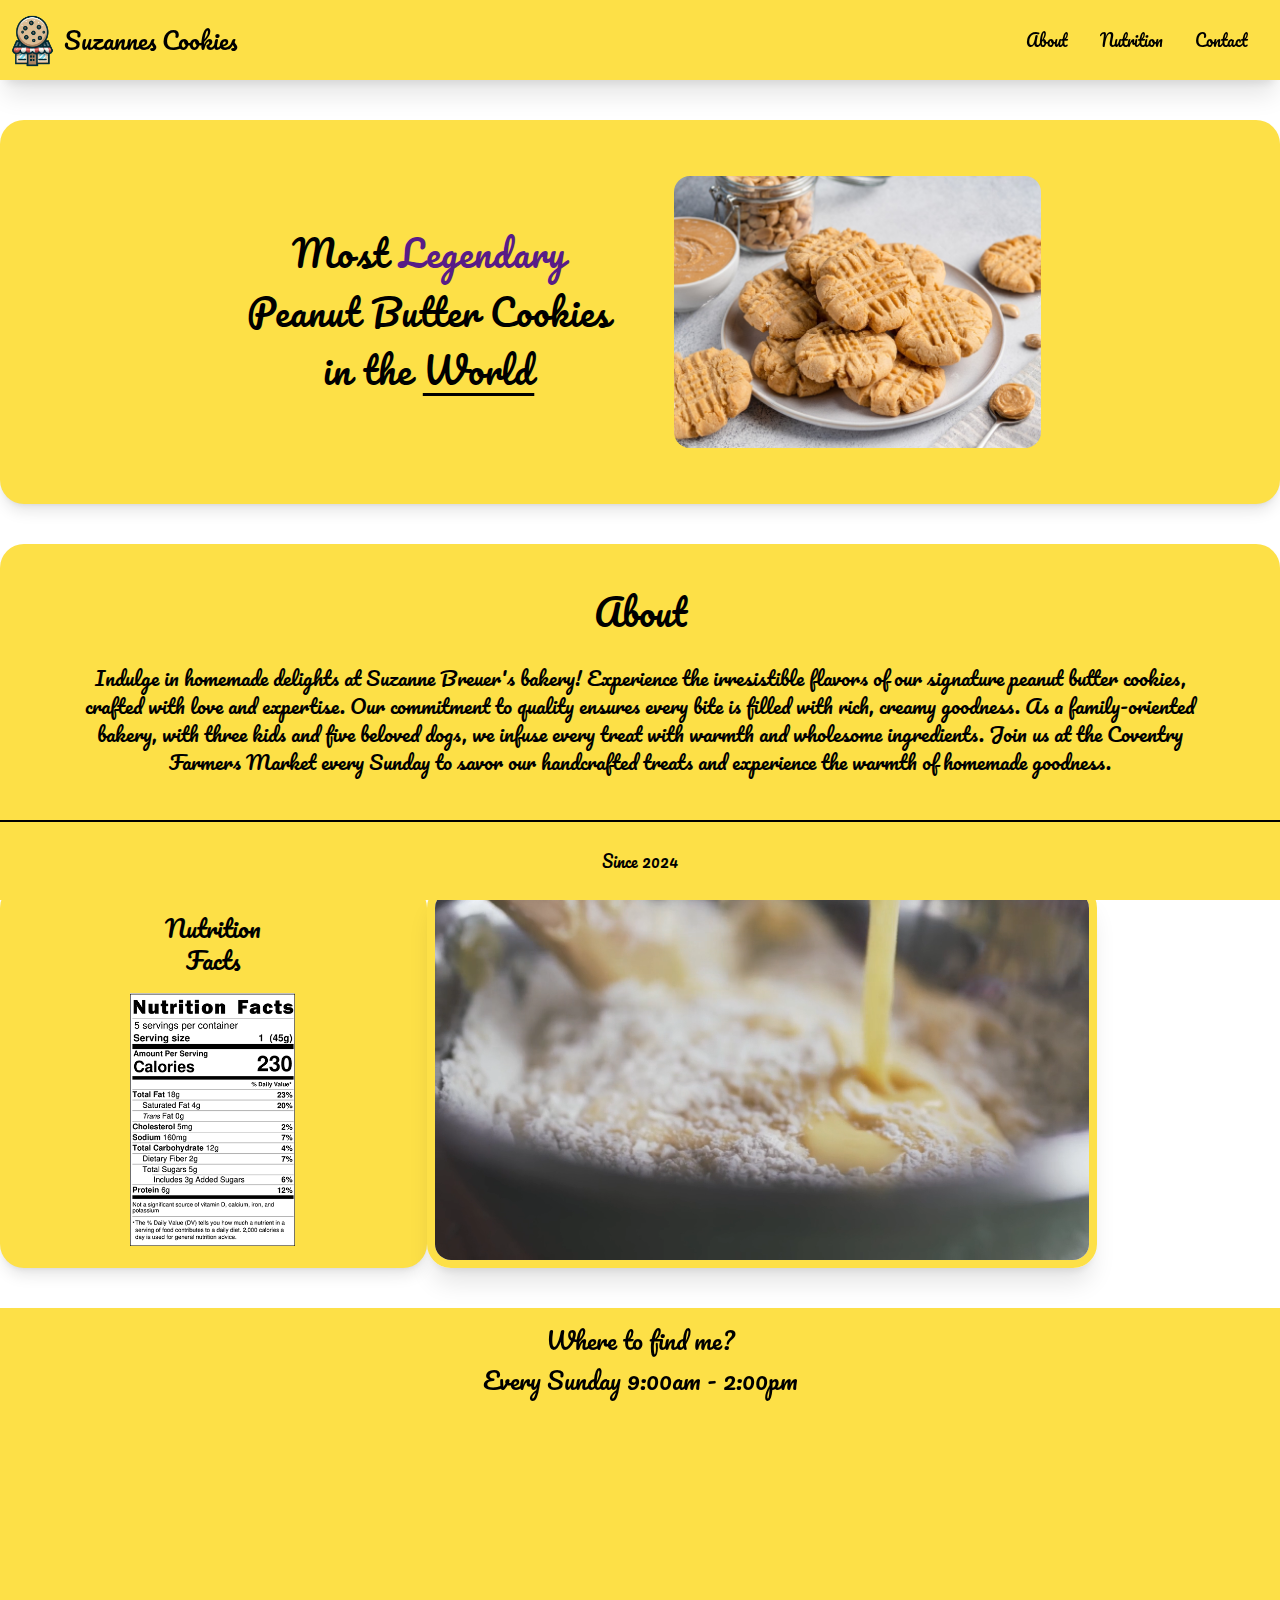
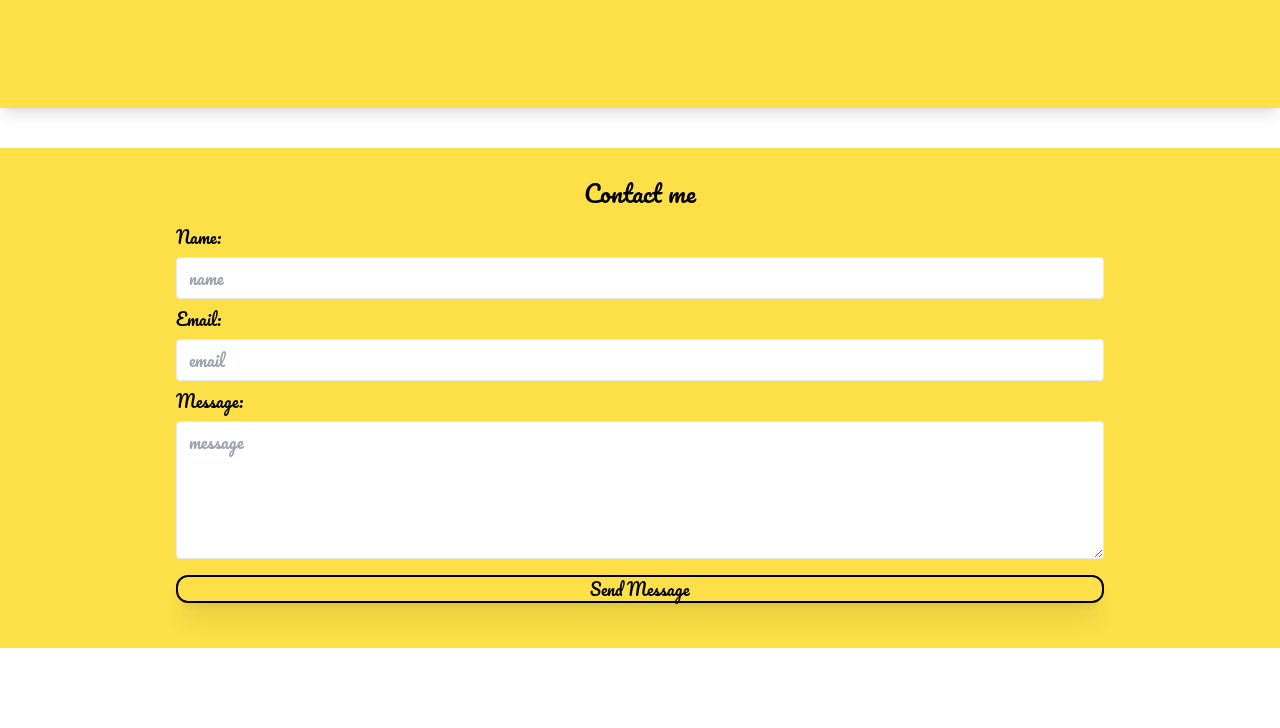
<file: index.html>
<!DOCTYPE html>
<html lang="en" class="bg-yellow-300">
<head class="bg-yellow-300">
    <meta charset="UTF-8">
    <meta name="viewport" content="width=device-width, initial-scale=1.0">
    <title>Suzannes Cookies</title>
    <link href="output.css" rel="stylesheet">
    <link rel="preconnect" href="https://fonts.googleapis.com">
    <link rel="preconnect" href="https://fonts.gstatic.com" crossorigin>
    <link href="https://fonts.googleapis.com/css2?family=Abril+Fatface&family=Bebas+Neue&family=Pacifico&display=swap" rel="stylesheet">
</head>
<body class="m-0 p-0 bg-white z-20 overflow-x-hidden">
    <div  class="header-container bg-yellow-300 h-20 w-full shadow-xl">
        <nav class="flex items-center justify-end">
            <div class="absolute top-0 left-0 flex items-center mt-2 hover:cursor-pointer">
                <img class="h-16" src="media/suzanne_cookie_logo_nostars.png">
                <h1 class="font-cookies text-2xl">Suzannes Cookies</h1>
            </div>
            <div class="hidden mr-8 font-cookies gap-8 sm:flex items-center h-20">
                <a href="#about"><div class="hover:text-blue-400 hover:cursor-pointer">About</div></a>
                <a href="#nutrition"><div class="hover:text-blue-400 hover:cursor-pointer">Nutrition</div></a>
                <a href="#contact"><div class="hover:text-blue-400 hover:cursor-pointer">Contact</div></a>              
            </div>
            <div class="sm:hidden h-20 flex items-center mr-4 hover:cursor-pointer">
                <img class="h-8" onclick="toggleDrawer()" src="media/bars.svg">
            </div>
        </nav>
    </div>
    
    <div class="h-20 w-full">

    </div>

    <div class="h-96 w-full mt-10">
        <div class="h-96 w-full bg-yellow-300 rounded-3xl shadow-lg flex max-sm:flex-col justify-center items-center gap-10 max-sm:gap-1">
            <div class="p-4 font-cookies text-center tracking-wide text-4xl max-sm:text-3xl leading-relaxed">Most <span class="text-purple-900">Legendary</span><br>Peanut Butter Cookies<br> in the <span class="underline-offset-8 underline">World</span></div>
            <div>
                <img class="h-72 max-sm:h-48 p-2 rounded-3xl" src="media/pb_cookie.jpeg">
            </div>
        </div>
    </div>

    <div id="about" class="lg:h-[300px] md:h-[450px] sm:h-[600px] w-full mt-10" style="scroll-margin-top: 100px;">
        <div class="lg:h-[300px] md:h-[450px] sm:h-[600px] w-full bg-yellow-300 rounded-3xl shadow-lg text-center flex items-center flex-col">
            <div class="font-cookies max-sm:text-2xl text-4xl p-4 sm:mt-8 mt-5">
                About
            </div>
            <div class="font-cookies px-10 py-4 sm:px-20  text-lg sm:text-xl">
                Indulge in homemade delights at Suzanne Breuer's bakery! Experience the irresistible flavors of our signature peanut butter cookies, crafted with love and expertise. Our commitment to quality ensures every bite is filled with rich, creamy goodness. As a family-oriented bakery, with three kids and five beloved dogs, we infuse every treat with warmth and wholesome ingredients. Join us at the Coventry Farmers Market every Sunday to savor our handcrafted treats and experience the warmth of homemade goodness.
            </div>
        </div>
    </div>
    
    <div id="nutrition" class="h-96 w-full mt-10 flex justify-between items-center" style="scroll-margin-top: 100px;">
        <div class="h-96 sm:w-1/2 w-full bg-yellow-300 rounded-3xl shadow-lg flex flex-col justify-center">
                <div class="font-cookies text-center text-2xl mt-6">
                <div>Nutrition<br>Facts</div>
            </div>
            <div class="flex justify-center items-center">
                <img class="h-72 p-4" src="media/cookie_label.png">
            </div>
        </div>
        <div class="max-sm:hidden w-full">
            <video class="object-cover shadow-xl h-96 rounded-3xl border-8 border-yellow-300" src="media/cookie_video1.mp4" autoplay muted playsinline loop></video>
        </div>
    </div>

    <div class=" w-full sm:hidden mt-5">
        <video class="object-cover shadow-xl h-96 rounded-3xl border-8 border-yellow-300" src="media/cookie_video1.mp4" autoplay muted playsinline loop></video>
    </div>



    <div id="wheretofindme" class="h-[400px] w-full bg-yellow-300 shadow-lg mt-10 flex justify-center items-center flex-col gap-2" style="scroll-margin-top: 100px;">
        <div class="font-cookies text-2xl">Where to find me?</div>
        <div class="font-cookies text-2xl">Every Sunday 9:00am - 2:00pm</div>
        <div class="hidden lg:block sm:hidden md:hidden">
            <iframe class="h-72" src="https://www.google.com/maps/embed?pb=!1m18!1m12!1m3!1d2975.9804192729744!2d-72.3478789890878!3d41.764079971134635!2m3!1f0!2f0!3f0!3m2!1i1024!2i768!4f13.1!3m3!1m2!1s0x89e65fce77f897e7%3A0x288524070865bd5f!2sCoventry%20Farmers&#39;%20Market!5e0!3m2!1sen!2sus!4v1710184577568!5m2!1sen!2sus" width="800" height="600" style="border:0;" allowfullscreen="" loading="lazy" referrerpolicy="no-referrer-when-downgrade"></iframe>
        </div>
        <div class="hidden max-sm:block md:hidden lg:hidden">
            <iframe class="p-8" src="https://www.google.com/maps/embed?pb=!1m18!1m12!1m3!1d2975.9804192729744!2d-72.3478789890878!3d41.764079971134635!2m3!1f0!2f0!3f0!3m2!1i1024!2i768!4f13.1!3m3!1m2!1s0x89e65fce77f897e7%3A0x288524070865bd5f!2sCoventry%20Farmers&#39;%20Market!5e0!3m2!1sen!2sus!4v1710187300644!5m2!1sen!2sus" width="400" height="300" style="border:0;" allowfullscreen="" loading="lazy" referrerpolicy="no-referrer-when-downgrade"></iframe>
        </div>
        <div class="hidden md:block sm:hidden lg:hidden">
            <iframe class="h-72 p-10" src="https://www.google.com/maps/embed?pb=!1m18!1m12!1m3!1d2975.9804192729744!2d-72.3478789890878!3d41.764079971134635!2m3!1f0!2f0!3f0!3m2!1i1024!2i768!4f13.1!3m3!1m2!1s0x89e65fce77f897e7%3A0x288524070865bd5f!2sCoventry%20Farmers&#39;%20Market!5e0!3m2!1sen!2sus!4v1710184577568!5m2!1sen!2sus" width="800" height="600" style="border:0;" allowfullscreen="" loading="lazy" referrerpolicy="no-referrer-when-downgrade"></iframe>
        </div>
    </div>


    <div id="contact" class="h-[500px] w-full bg-yellow-300 mt-10 font-cookies" style="scroll-margin-top: 100px;">
        <div class="flex flex-col justify-center items-center h-full w-full">
            <div class="text-2xl">Contact me</div>
            <form name="contact" action="sucessPage.html" class="flex flex-col gap-2 w-full p-4" method="POST" netlify>
                <label class="sm:mx-40 mx-0">Name:</label>
                <input name="name" type="text" placeholder="name" required class="sm:mx-40 mx-0 border rounded focus:outline-none focus:border-blue-500 px-3 py-2">
                <label class="sm:mx-40 mx-0">Email:</label>
                <input name="email" type="email" placeholder="email" required class="sm:mx-40 mx-0 border rounded focus:outline-none focus:border-blue-500 px-3 py-2">
                <label class="sm:mx-40 mx-0">Message:</label>
                <textarea name="message" rows="5" class=" sm:mx-40 mx-0 border rounded focus:outline-none focus:border-blue-500 px-3 py-2" placeholder="message"></textarea>
                <button type="submit" id="submit" class="sm:mx-40 mx-0 shadow-xl border-2  border-black rounded-xl mt-2 hover:bg-yellow-500">Send Message</button>
            </form>
        </div>
    </div>

    <div class="h-20 w-full">

    </div>

    <div id="drawer_container">
        <div id="drawer">
            <div id="drawer_close_btn" class="bg-yellow-300 absolute top-0 left-0 mt-4 ml-4 py-0 px-2 border-black border-2 rounded-lg shadow-xl hover:cursor-pointer" onclick="toggleDrawer()">X</div>
            <div id="drawer_content" class="font-cookies bg-yellow-300 flex flex-col justify-start items-center gap-10 border-l-2 border-b-2 border-black h-[500px]">
                <div class="mt-10 underline underline-offset-4 rounded-lg px-4 py-2 text-2xl">Menu</div>
                <a href="#about"><div onclick="toggleDrawer()" class="border-2 border-black rounded-lg px-4 py-2 shadow-xl hover:cursor-pointer hover:bg-yellow-600">About</div></a>
                <a href="#nutrition"><div onclick="toggleDrawer()" class="border-2 border-black rounded-lg px-4 py-2 shadow-xl hover:cursor-pointer hover:bg-yellow-600">Nutrition</div></a>
                <a href="#contact"><div onclick="toggleDrawer()" class="border-2 border-black rounded-lg px-4 py-2 shadow-xl hover:cursor-pointer hover:bg-yellow-600">Contact</div></a>
                <a href="#wheretofindme"><div onclick="toggleDrawer()" class="border-2 border-black rounded-lg px-4 py-2 shadow-xl hover:cursor-pointer hover:bg-yellow-600 text-center">Where to <br>find me</div></a>
            </div>
        </div>
    </div>

    <footer class="border-t-2 border-black fixed bottom-0 left-0 h-20 w-full bg-yellow-300 text-black flex justify-center items-center">
        <div class="font-cookies">
            Since 2024
        </div>
    </footer>

<script src="drawer.js"></script>
</body>
</html>
</file>
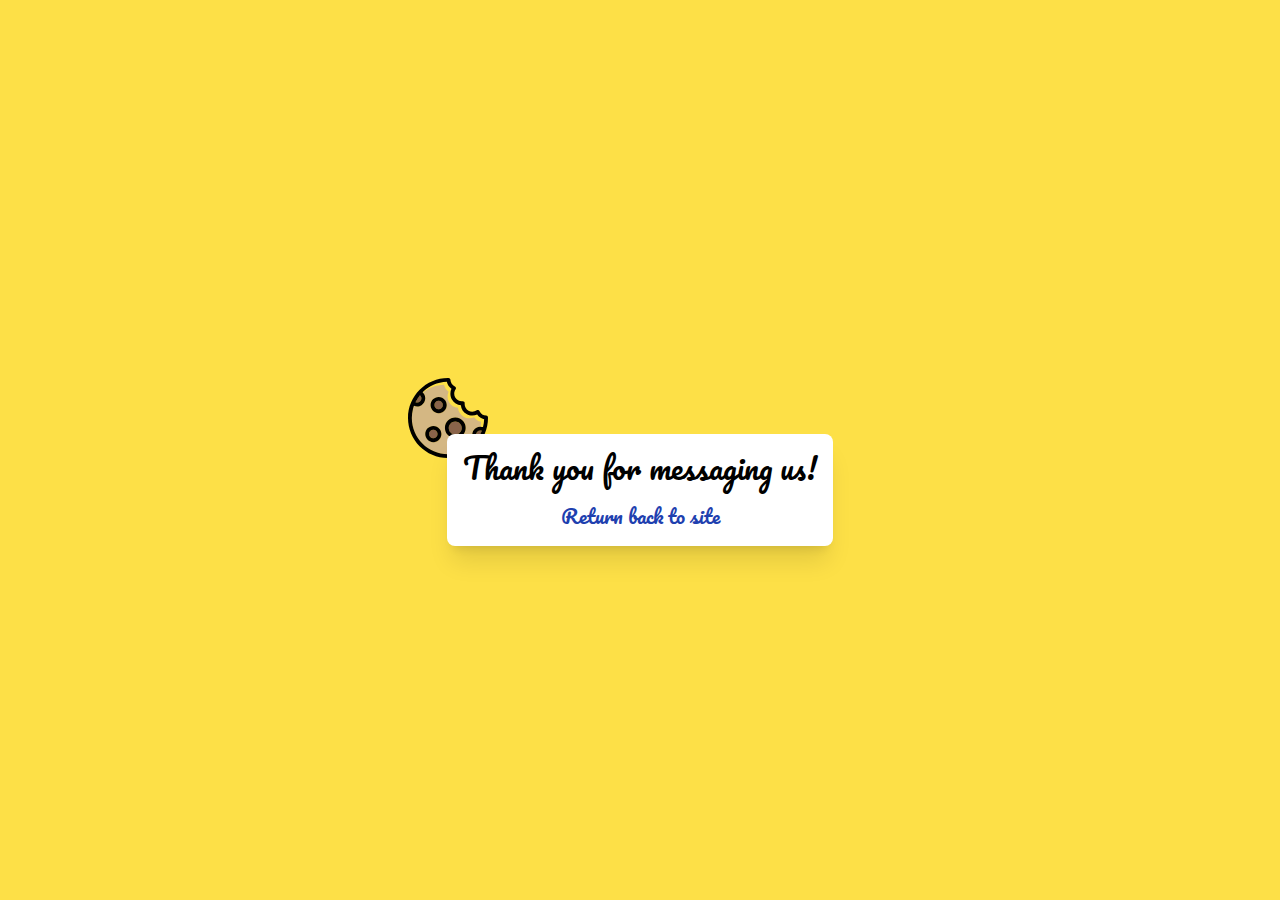
<file: sucessPage.html>
<!DOCTYPE html>
<html lang="en">
<head>
    <meta charset="UTF-8">
    <meta name="viewport" content="width=device-width, initial-scale=1.0">
    <title>Success Page</title>
    <link href="output.css" rel="stylesheet">
    <link rel="preconnect" href="https://fonts.googleapis.com">
    <link rel="preconnect" href="https://fonts.gstatic.com" crossorigin>
    <link href="https://fonts.googleapis.com/css2?family=Abril+Fatface&family=Bebas+Neue&family=Pacifico&display=swap" rel="stylesheet">
</head>
<body class="bg-yellow-300">
    <div class="h-screen w-screen flex justify-center items-center flex-col">
        <img class="relative top-10 sm:right-48 right-28 h-20 z-10" src="cookie-svgrepo-com.svg">
        <div class="font-cookies flex flex-col text-center gap-4 bg-white p-4 rounded-lg shadow-xl m-4 z-20">
            <div class="text-3xl">Thank you for messaging us!</div>
            <a href="index.html"><div class="text-blue-800 text-xl">Return back to site</div></a>
        </div>
    </div>
</body>
</html>
</file>
<file: output.css>
/*
! tailwindcss v3.4.1 | MIT License | https://tailwindcss.com
*/

/*
1. Prevent padding and border from affecting element width. (https://github.com/mozdevs/cssremedy/issues/4)
2. Allow adding a border to an element by just adding a border-width. (https://github.com/tailwindcss/tailwindcss/pull/116)
*/

*,
::before,
::after {
  box-sizing: border-box;
  /* 1 */
  border-width: 0;
  /* 2 */
  border-style: solid;
  /* 2 */
  border-color: #e5e7eb;
  /* 2 */
}

::before,
::after {
  --tw-content: '';
}

/*
1. Use a consistent sensible line-height in all browsers.
2. Prevent adjustments of font size after orientation changes in iOS.
3. Use a more readable tab size.
4. Use the user's configured `sans` font-family by default.
5. Use the user's configured `sans` font-feature-settings by default.
6. Use the user's configured `sans` font-variation-settings by default.
7. Disable tap highlights on iOS
*/

html,
:host {
  line-height: 1.5;
  /* 1 */
  -webkit-text-size-adjust: 100%;
  /* 2 */
  -moz-tab-size: 4;
  /* 3 */
  -o-tab-size: 4;
     tab-size: 4;
  /* 3 */
  font-family: ui-sans-serif, system-ui, sans-serif, "Apple Color Emoji", "Segoe UI Emoji", "Segoe UI Symbol", "Noto Color Emoji";
  /* 4 */
  font-feature-settings: normal;
  /* 5 */
  font-variation-settings: normal;
  /* 6 */
  -webkit-tap-highlight-color: transparent;
  /* 7 */
}

/*
1. Remove the margin in all browsers.
2. Inherit line-height from `html` so users can set them as a class directly on the `html` element.
*/

body {
  margin: 0;
  /* 1 */
  line-height: inherit;
  /* 2 */
}

/*
1. Add the correct height in Firefox.
2. Correct the inheritance of border color in Firefox. (https://bugzilla.mozilla.org/show_bug.cgi?id=190655)
3. Ensure horizontal rules are visible by default.
*/

hr {
  height: 0;
  /* 1 */
  color: inherit;
  /* 2 */
  border-top-width: 1px;
  /* 3 */
}

/*
Add the correct text decoration in Chrome, Edge, and Safari.
*/

abbr:where([title]) {
  -webkit-text-decoration: underline dotted;
          text-decoration: underline dotted;
}

/*
Remove the default font size and weight for headings.
*/

h1,
h2,
h3,
h4,
h5,
h6 {
  font-size: inherit;
  font-weight: inherit;
}

/*
Reset links to optimize for opt-in styling instead of opt-out.
*/

a {
  color: inherit;
  text-decoration: inherit;
}

/*
Add the correct font weight in Edge and Safari.
*/

b,
strong {
  font-weight: bolder;
}

/*
1. Use the user's configured `mono` font-family by default.
2. Use the user's configured `mono` font-feature-settings by default.
3. Use the user's configured `mono` font-variation-settings by default.
4. Correct the odd `em` font sizing in all browsers.
*/

code,
kbd,
samp,
pre {
  font-family: ui-monospace, SFMono-Regular, Menlo, Monaco, Consolas, "Liberation Mono", "Courier New", monospace;
  /* 1 */
  font-feature-settings: normal;
  /* 2 */
  font-variation-settings: normal;
  /* 3 */
  font-size: 1em;
  /* 4 */
}

/*
Add the correct font size in all browsers.
*/

small {
  font-size: 80%;
}

/*
Prevent `sub` and `sup` elements from affecting the line height in all browsers.
*/

sub,
sup {
  font-size: 75%;
  line-height: 0;
  position: relative;
  vertical-align: baseline;
}

sub {
  bottom: -0.25em;
}

sup {
  top: -0.5em;
}

/*
1. Remove text indentation from table contents in Chrome and Safari. (https://bugs.chromium.org/p/chromium/issues/detail?id=999088, https://bugs.webkit.org/show_bug.cgi?id=201297)
2. Correct table border color inheritance in all Chrome and Safari. (https://bugs.chromium.org/p/chromium/issues/detail?id=935729, https://bugs.webkit.org/show_bug.cgi?id=195016)
3. Remove gaps between table borders by default.
*/

table {
  text-indent: 0;
  /* 1 */
  border-color: inherit;
  /* 2 */
  border-collapse: collapse;
  /* 3 */
}

/*
1. Change the font styles in all browsers.
2. Remove the margin in Firefox and Safari.
3. Remove default padding in all browsers.
*/

button,
input,
optgroup,
select,
textarea {
  font-family: inherit;
  /* 1 */
  font-feature-settings: inherit;
  /* 1 */
  font-variation-settings: inherit;
  /* 1 */
  font-size: 100%;
  /* 1 */
  font-weight: inherit;
  /* 1 */
  line-height: inherit;
  /* 1 */
  color: inherit;
  /* 1 */
  margin: 0;
  /* 2 */
  padding: 0;
  /* 3 */
}

/*
Remove the inheritance of text transform in Edge and Firefox.
*/

button,
select {
  text-transform: none;
}

/*
1. Correct the inability to style clickable types in iOS and Safari.
2. Remove default button styles.
*/

button,
[type='button'],
[type='reset'],
[type='submit'] {
  -webkit-appearance: button;
  /* 1 */
  background-color: transparent;
  /* 2 */
  background-image: none;
  /* 2 */
}

/*
Use the modern Firefox focus style for all focusable elements.
*/

:-moz-focusring {
  outline: auto;
}

/*
Remove the additional `:invalid` styles in Firefox. (https://github.com/mozilla/gecko-dev/blob/2f9eacd9d3d995c937b4251a5557d95d494c9be1/layout/style/res/forms.css#L728-L737)
*/

:-moz-ui-invalid {
  box-shadow: none;
}

/*
Add the correct vertical alignment in Chrome and Firefox.
*/

progress {
  vertical-align: baseline;
}

/*
Correct the cursor style of increment and decrement buttons in Safari.
*/

::-webkit-inner-spin-button,
::-webkit-outer-spin-button {
  height: auto;
}

/*
1. Correct the odd appearance in Chrome and Safari.
2. Correct the outline style in Safari.
*/

[type='search'] {
  -webkit-appearance: textfield;
  /* 1 */
  outline-offset: -2px;
  /* 2 */
}

/*
Remove the inner padding in Chrome and Safari on macOS.
*/

::-webkit-search-decoration {
  -webkit-appearance: none;
}

/*
1. Correct the inability to style clickable types in iOS and Safari.
2. Change font properties to `inherit` in Safari.
*/

::-webkit-file-upload-button {
  -webkit-appearance: button;
  /* 1 */
  font: inherit;
  /* 2 */
}

/*
Add the correct display in Chrome and Safari.
*/

summary {
  display: list-item;
}

/*
Removes the default spacing and border for appropriate elements.
*/

blockquote,
dl,
dd,
h1,
h2,
h3,
h4,
h5,
h6,
hr,
figure,
p,
pre {
  margin: 0;
}

fieldset {
  margin: 0;
  padding: 0;
}

legend {
  padding: 0;
}

ol,
ul,
menu {
  list-style: none;
  margin: 0;
  padding: 0;
}

/*
Reset default styling for dialogs.
*/

dialog {
  padding: 0;
}

/*
Prevent resizing textareas horizontally by default.
*/

textarea {
  resize: vertical;
}

/*
1. Reset the default placeholder opacity in Firefox. (https://github.com/tailwindlabs/tailwindcss/issues/3300)
2. Set the default placeholder color to the user's configured gray 400 color.
*/

input::-moz-placeholder, textarea::-moz-placeholder {
  opacity: 1;
  /* 1 */
  color: #9ca3af;
  /* 2 */
}

input::placeholder,
textarea::placeholder {
  opacity: 1;
  /* 1 */
  color: #9ca3af;
  /* 2 */
}

/*
Set the default cursor for buttons.
*/

button,
[role="button"] {
  cursor: pointer;
}

/*
Make sure disabled buttons don't get the pointer cursor.
*/

:disabled {
  cursor: default;
}

/*
1. Make replaced elements `display: block` by default. (https://github.com/mozdevs/cssremedy/issues/14)
2. Add `vertical-align: middle` to align replaced elements more sensibly by default. (https://github.com/jensimmons/cssremedy/issues/14#issuecomment-634934210)
   This can trigger a poorly considered lint error in some tools but is included by design.
*/

img,
svg,
video,
canvas,
audio,
iframe,
embed,
object {
  display: block;
  /* 1 */
  vertical-align: middle;
  /* 2 */
}

/*
Constrain images and videos to the parent width and preserve their intrinsic aspect ratio. (https://github.com/mozdevs/cssremedy/issues/14)
*/

img,
video {
  max-width: 100%;
  height: auto;
}

/* Make elements with the HTML hidden attribute stay hidden by default */

[hidden] {
  display: none;
}

*, ::before, ::after {
  --tw-border-spacing-x: 0;
  --tw-border-spacing-y: 0;
  --tw-translate-x: 0;
  --tw-translate-y: 0;
  --tw-rotate: 0;
  --tw-skew-x: 0;
  --tw-skew-y: 0;
  --tw-scale-x: 1;
  --tw-scale-y: 1;
  --tw-pan-x:  ;
  --tw-pan-y:  ;
  --tw-pinch-zoom:  ;
  --tw-scroll-snap-strictness: proximity;
  --tw-gradient-from-position:  ;
  --tw-gradient-via-position:  ;
  --tw-gradient-to-position:  ;
  --tw-ordinal:  ;
  --tw-slashed-zero:  ;
  --tw-numeric-figure:  ;
  --tw-numeric-spacing:  ;
  --tw-numeric-fraction:  ;
  --tw-ring-inset:  ;
  --tw-ring-offset-width: 0px;
  --tw-ring-offset-color: #fff;
  --tw-ring-color: rgb(59 130 246 / 0.5);
  --tw-ring-offset-shadow: 0 0 #0000;
  --tw-ring-shadow: 0 0 #0000;
  --tw-shadow: 0 0 #0000;
  --tw-shadow-colored: 0 0 #0000;
  --tw-blur:  ;
  --tw-brightness:  ;
  --tw-contrast:  ;
  --tw-grayscale:  ;
  --tw-hue-rotate:  ;
  --tw-invert:  ;
  --tw-saturate:  ;
  --tw-sepia:  ;
  --tw-drop-shadow:  ;
  --tw-backdrop-blur:  ;
  --tw-backdrop-brightness:  ;
  --tw-backdrop-contrast:  ;
  --tw-backdrop-grayscale:  ;
  --tw-backdrop-hue-rotate:  ;
  --tw-backdrop-invert:  ;
  --tw-backdrop-opacity:  ;
  --tw-backdrop-saturate:  ;
  --tw-backdrop-sepia:  ;
}

::backdrop {
  --tw-border-spacing-x: 0;
  --tw-border-spacing-y: 0;
  --tw-translate-x: 0;
  --tw-translate-y: 0;
  --tw-rotate: 0;
  --tw-skew-x: 0;
  --tw-skew-y: 0;
  --tw-scale-x: 1;
  --tw-scale-y: 1;
  --tw-pan-x:  ;
  --tw-pan-y:  ;
  --tw-pinch-zoom:  ;
  --tw-scroll-snap-strictness: proximity;
  --tw-gradient-from-position:  ;
  --tw-gradient-via-position:  ;
  --tw-gradient-to-position:  ;
  --tw-ordinal:  ;
  --tw-slashed-zero:  ;
  --tw-numeric-figure:  ;
  --tw-numeric-spacing:  ;
  --tw-numeric-fraction:  ;
  --tw-ring-inset:  ;
  --tw-ring-offset-width: 0px;
  --tw-ring-offset-color: #fff;
  --tw-ring-color: rgb(59 130 246 / 0.5);
  --tw-ring-offset-shadow: 0 0 #0000;
  --tw-ring-shadow: 0 0 #0000;
  --tw-shadow: 0 0 #0000;
  --tw-shadow-colored: 0 0 #0000;
  --tw-blur:  ;
  --tw-brightness:  ;
  --tw-contrast:  ;
  --tw-grayscale:  ;
  --tw-hue-rotate:  ;
  --tw-invert:  ;
  --tw-saturate:  ;
  --tw-sepia:  ;
  --tw-drop-shadow:  ;
  --tw-backdrop-blur:  ;
  --tw-backdrop-brightness:  ;
  --tw-backdrop-contrast:  ;
  --tw-backdrop-grayscale:  ;
  --tw-backdrop-hue-rotate:  ;
  --tw-backdrop-invert:  ;
  --tw-backdrop-opacity:  ;
  --tw-backdrop-saturate:  ;
  --tw-backdrop-sepia:  ;
}

.fixed {
  position: fixed;
}

.absolute {
  position: absolute;
}

.relative {
  position: relative;
}

.bottom-0 {
  bottom: 0px;
}

.left-0 {
  left: 0px;
}

.right-28 {
  right: 7rem;
}

.top-0 {
  top: 0px;
}

.top-10 {
  top: 2.5rem;
}

.z-10 {
  z-index: 10;
}

.z-20 {
  z-index: 20;
}

.m-0 {
  margin: 0px;
}

.m-4 {
  margin: 1rem;
}

.mx-0 {
  margin-left: 0px;
  margin-right: 0px;
}

.ml-4 {
  margin-left: 1rem;
}

.mr-4 {
  margin-right: 1rem;
}

.mr-8 {
  margin-right: 2rem;
}

.mt-10 {
  margin-top: 2.5rem;
}

.mt-2 {
  margin-top: 0.5rem;
}

.mt-4 {
  margin-top: 1rem;
}

.mt-5 {
  margin-top: 1.25rem;
}

.mt-6 {
  margin-top: 1.5rem;
}

.flex {
  display: flex;
}

.hidden {
  display: none;
}

.h-16 {
  height: 4rem;
}

.h-20 {
  height: 5rem;
}

.h-72 {
  height: 18rem;
}

.h-8 {
  height: 2rem;
}

.h-96 {
  height: 24rem;
}

.h-\[400px\] {
  height: 400px;
}

.h-\[500px\] {
  height: 500px;
}

.h-full {
  height: 100%;
}

.h-screen {
  height: 100vh;
}

.w-full {
  width: 100%;
}

.w-screen {
  width: 100vw;
}

.flex-col {
  flex-direction: column;
}

.items-center {
  align-items: center;
}

.justify-start {
  justify-content: flex-start;
}

.justify-end {
  justify-content: flex-end;
}

.justify-center {
  justify-content: center;
}

.justify-between {
  justify-content: space-between;
}

.gap-10 {
  gap: 2.5rem;
}

.gap-2 {
  gap: 0.5rem;
}

.gap-4 {
  gap: 1rem;
}

.gap-8 {
  gap: 2rem;
}

.overflow-x-hidden {
  overflow-x: hidden;
}

.rounded {
  border-radius: 0.25rem;
}

.rounded-3xl {
  border-radius: 1.5rem;
}

.rounded-lg {
  border-radius: 0.5rem;
}

.rounded-xl {
  border-radius: 0.75rem;
}

.border {
  border-width: 1px;
}

.border-2 {
  border-width: 2px;
}

.border-8 {
  border-width: 8px;
}

.border-b-2 {
  border-bottom-width: 2px;
}

.border-l-2 {
  border-left-width: 2px;
}

.border-t-2 {
  border-top-width: 2px;
}

.border-black {
  --tw-border-opacity: 1;
  border-color: rgb(0 0 0 / var(--tw-border-opacity));
}

.border-yellow-300 {
  --tw-border-opacity: 1;
  border-color: rgb(253 224 71 / var(--tw-border-opacity));
}

.bg-white {
  --tw-bg-opacity: 1;
  background-color: rgb(255 255 255 / var(--tw-bg-opacity));
}

.bg-yellow-300 {
  --tw-bg-opacity: 1;
  background-color: rgb(253 224 71 / var(--tw-bg-opacity));
}

.object-cover {
  -o-object-fit: cover;
     object-fit: cover;
}

.p-0 {
  padding: 0px;
}

.p-10 {
  padding: 2.5rem;
}

.p-2 {
  padding: 0.5rem;
}

.p-4 {
  padding: 1rem;
}

.p-8 {
  padding: 2rem;
}

.px-10 {
  padding-left: 2.5rem;
  padding-right: 2.5rem;
}

.px-2 {
  padding-left: 0.5rem;
  padding-right: 0.5rem;
}

.px-3 {
  padding-left: 0.75rem;
  padding-right: 0.75rem;
}

.px-4 {
  padding-left: 1rem;
  padding-right: 1rem;
}

.py-0 {
  padding-top: 0px;
  padding-bottom: 0px;
}

.py-2 {
  padding-top: 0.5rem;
  padding-bottom: 0.5rem;
}

.py-4 {
  padding-top: 1rem;
  padding-bottom: 1rem;
}

.text-center {
  text-align: center;
}

.font-cookies {
  font-family: pacifico, sans-serif;
}

.text-2xl {
  font-size: 1.5rem;
  line-height: 2rem;
}

.text-3xl {
  font-size: 1.875rem;
  line-height: 2.25rem;
}

.text-4xl {
  font-size: 2.25rem;
  line-height: 2.5rem;
}

.text-lg {
  font-size: 1.125rem;
  line-height: 1.75rem;
}

.text-xl {
  font-size: 1.25rem;
  line-height: 1.75rem;
}

.leading-relaxed {
  line-height: 1.625;
}

.tracking-wide {
  letter-spacing: 0.025em;
}

.text-black {
  --tw-text-opacity: 1;
  color: rgb(0 0 0 / var(--tw-text-opacity));
}

.text-blue-800 {
  --tw-text-opacity: 1;
  color: rgb(30 64 175 / var(--tw-text-opacity));
}

.text-purple-900 {
  --tw-text-opacity: 1;
  color: rgb(88 28 135 / var(--tw-text-opacity));
}

.underline {
  text-decoration-line: underline;
}

.underline-offset-4 {
  text-underline-offset: 4px;
}

.underline-offset-8 {
  text-underline-offset: 8px;
}

.shadow-lg {
  --tw-shadow: 0 10px 15px -3px rgb(0 0 0 / 0.1), 0 4px 6px -4px rgb(0 0 0 / 0.1);
  --tw-shadow-colored: 0 10px 15px -3px var(--tw-shadow-color), 0 4px 6px -4px var(--tw-shadow-color);
  box-shadow: var(--tw-ring-offset-shadow, 0 0 #0000), var(--tw-ring-shadow, 0 0 #0000), var(--tw-shadow);
}

.shadow-xl {
  --tw-shadow: 0 20px 25px -5px rgb(0 0 0 / 0.1), 0 8px 10px -6px rgb(0 0 0 / 0.1);
  --tw-shadow-colored: 0 20px 25px -5px var(--tw-shadow-color), 0 8px 10px -6px var(--tw-shadow-color);
  box-shadow: var(--tw-ring-offset-shadow, 0 0 #0000), var(--tw-ring-shadow, 0 0 #0000), var(--tw-shadow);
}

.pacifico-regular {
  font-family: "Pacifico", cursive;
  font-weight: 400;
  font-style: normal;
}

#drawer_container {
  position: relative;
  height: 100%;
}

#drawer {
  position: fixed;
  top: 0;
  right: -250px;
  /* Initially hidden */
  width: 250px;
  background-color: #f0f0f0;
  transition: right 0.3s ease;
  z-index: 999;
  /* Ensure it's above other content */
}

#drawer.open {
  right: 0;
}

.header-container {
  position: fixed;
  top: 0;
  left: 0;
  width: 100%;
  z-index: 999;
  /* Ensures the header stays on top of other content */
}

.hover\:cursor-pointer:hover {
  cursor: pointer;
}

.hover\:bg-yellow-500:hover {
  --tw-bg-opacity: 1;
  background-color: rgb(234 179 8 / var(--tw-bg-opacity));
}

.hover\:bg-yellow-600:hover {
  --tw-bg-opacity: 1;
  background-color: rgb(202 138 4 / var(--tw-bg-opacity));
}

.hover\:text-blue-400:hover {
  --tw-text-opacity: 1;
  color: rgb(96 165 250 / var(--tw-text-opacity));
}

.focus\:border-blue-500:focus {
  --tw-border-opacity: 1;
  border-color: rgb(59 130 246 / var(--tw-border-opacity));
}

.focus\:outline-none:focus {
  outline: 2px solid transparent;
  outline-offset: 2px;
}

@media not all and (min-width: 640px) {
  .max-sm\:block {
    display: block;
  }

  .max-sm\:hidden {
    display: none;
  }

  .max-sm\:h-48 {
    height: 12rem;
  }

  .max-sm\:flex-col {
    flex-direction: column;
  }

  .max-sm\:gap-1 {
    gap: 0.25rem;
  }

  .max-sm\:text-2xl {
    font-size: 1.5rem;
    line-height: 2rem;
  }

  .max-sm\:text-3xl {
    font-size: 1.875rem;
    line-height: 2.25rem;
  }
}

@media (min-width: 640px) {
  .sm\:right-48 {
    right: 12rem;
  }

  .sm\:mx-40 {
    margin-left: 10rem;
    margin-right: 10rem;
  }

  .sm\:mt-8 {
    margin-top: 2rem;
  }

  .sm\:flex {
    display: flex;
  }

  .sm\:hidden {
    display: none;
  }

  .sm\:h-\[600px\] {
    height: 600px;
  }

  .sm\:w-1\/2 {
    width: 50%;
  }

  .sm\:px-20 {
    padding-left: 5rem;
    padding-right: 5rem;
  }

  .sm\:text-xl {
    font-size: 1.25rem;
    line-height: 1.75rem;
  }
}

@media (min-width: 768px) {
  .md\:block {
    display: block;
  }

  .md\:hidden {
    display: none;
  }

  .md\:h-\[450px\] {
    height: 450px;
  }
}

@media (min-width: 1024px) {
  .lg\:block {
    display: block;
  }

  .lg\:hidden {
    display: none;
  }

  .lg\:h-\[300px\] {
    height: 300px;
  }
}
</file>
